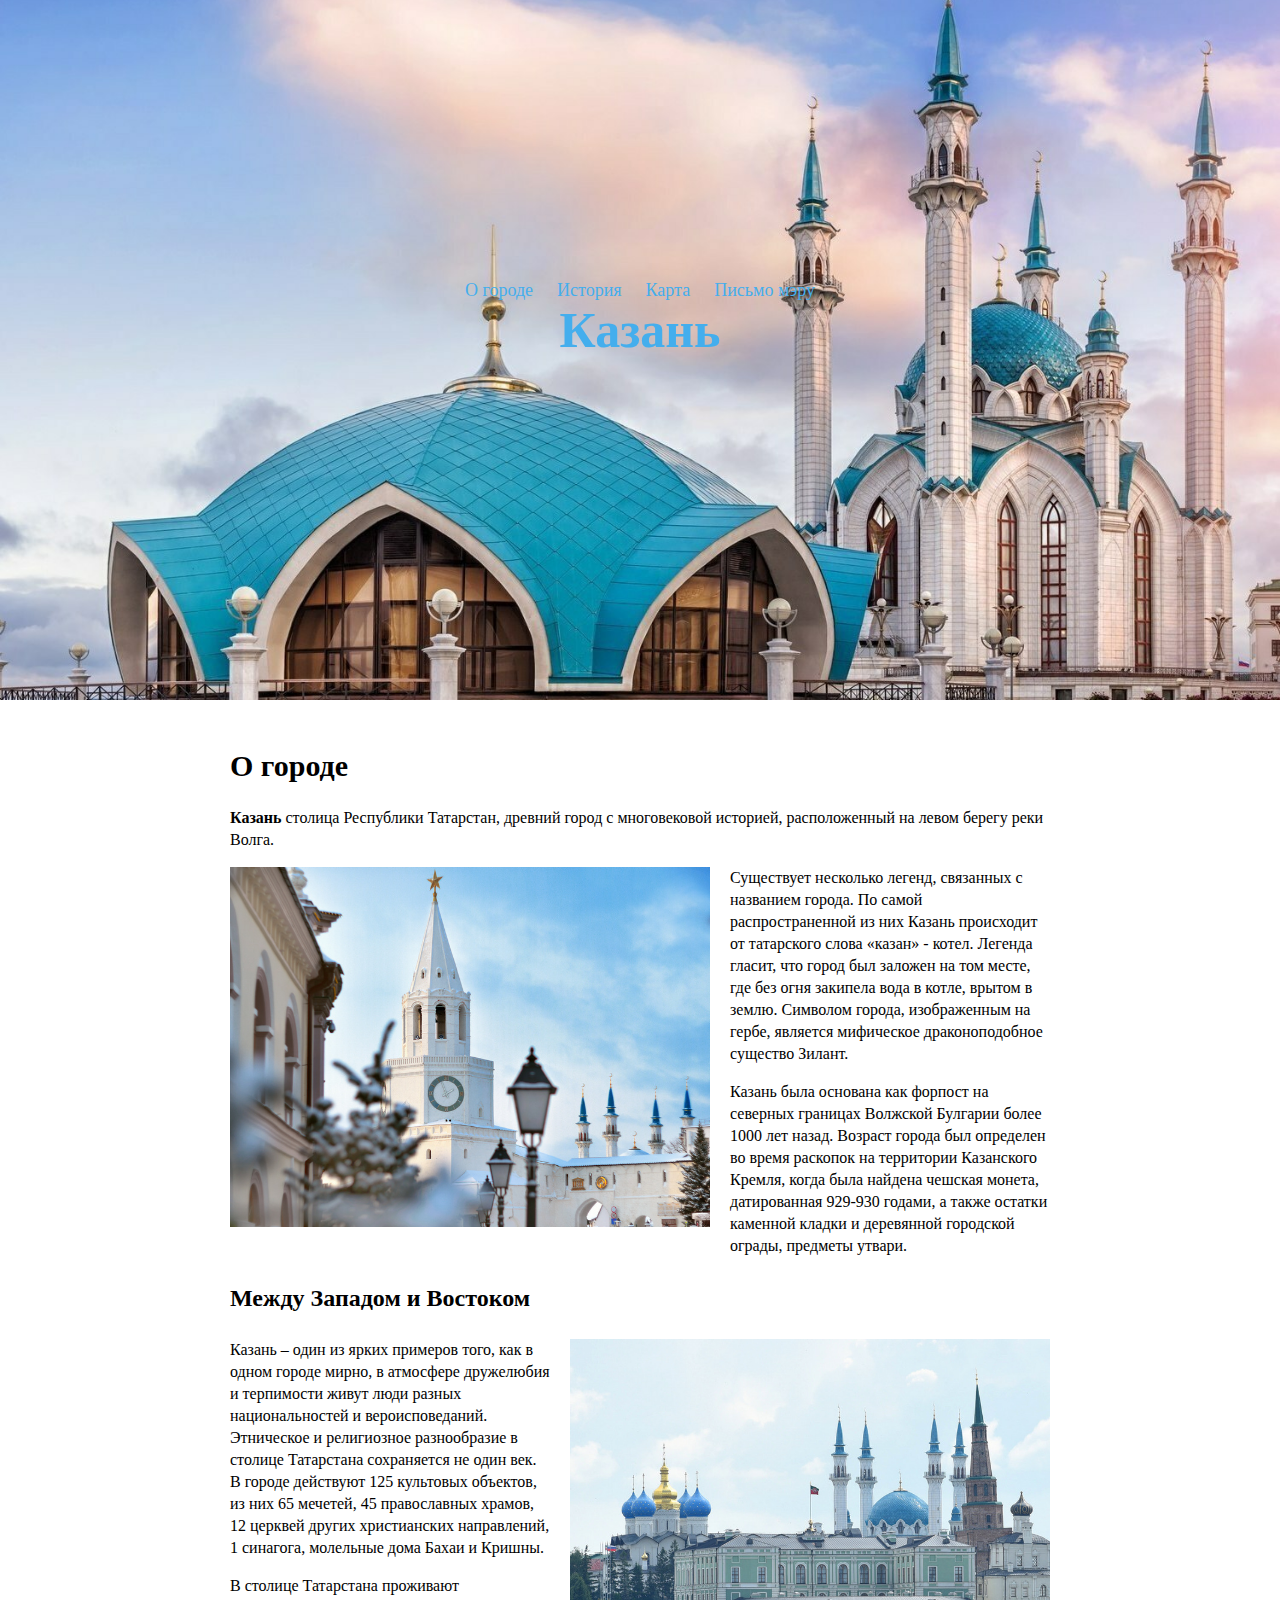
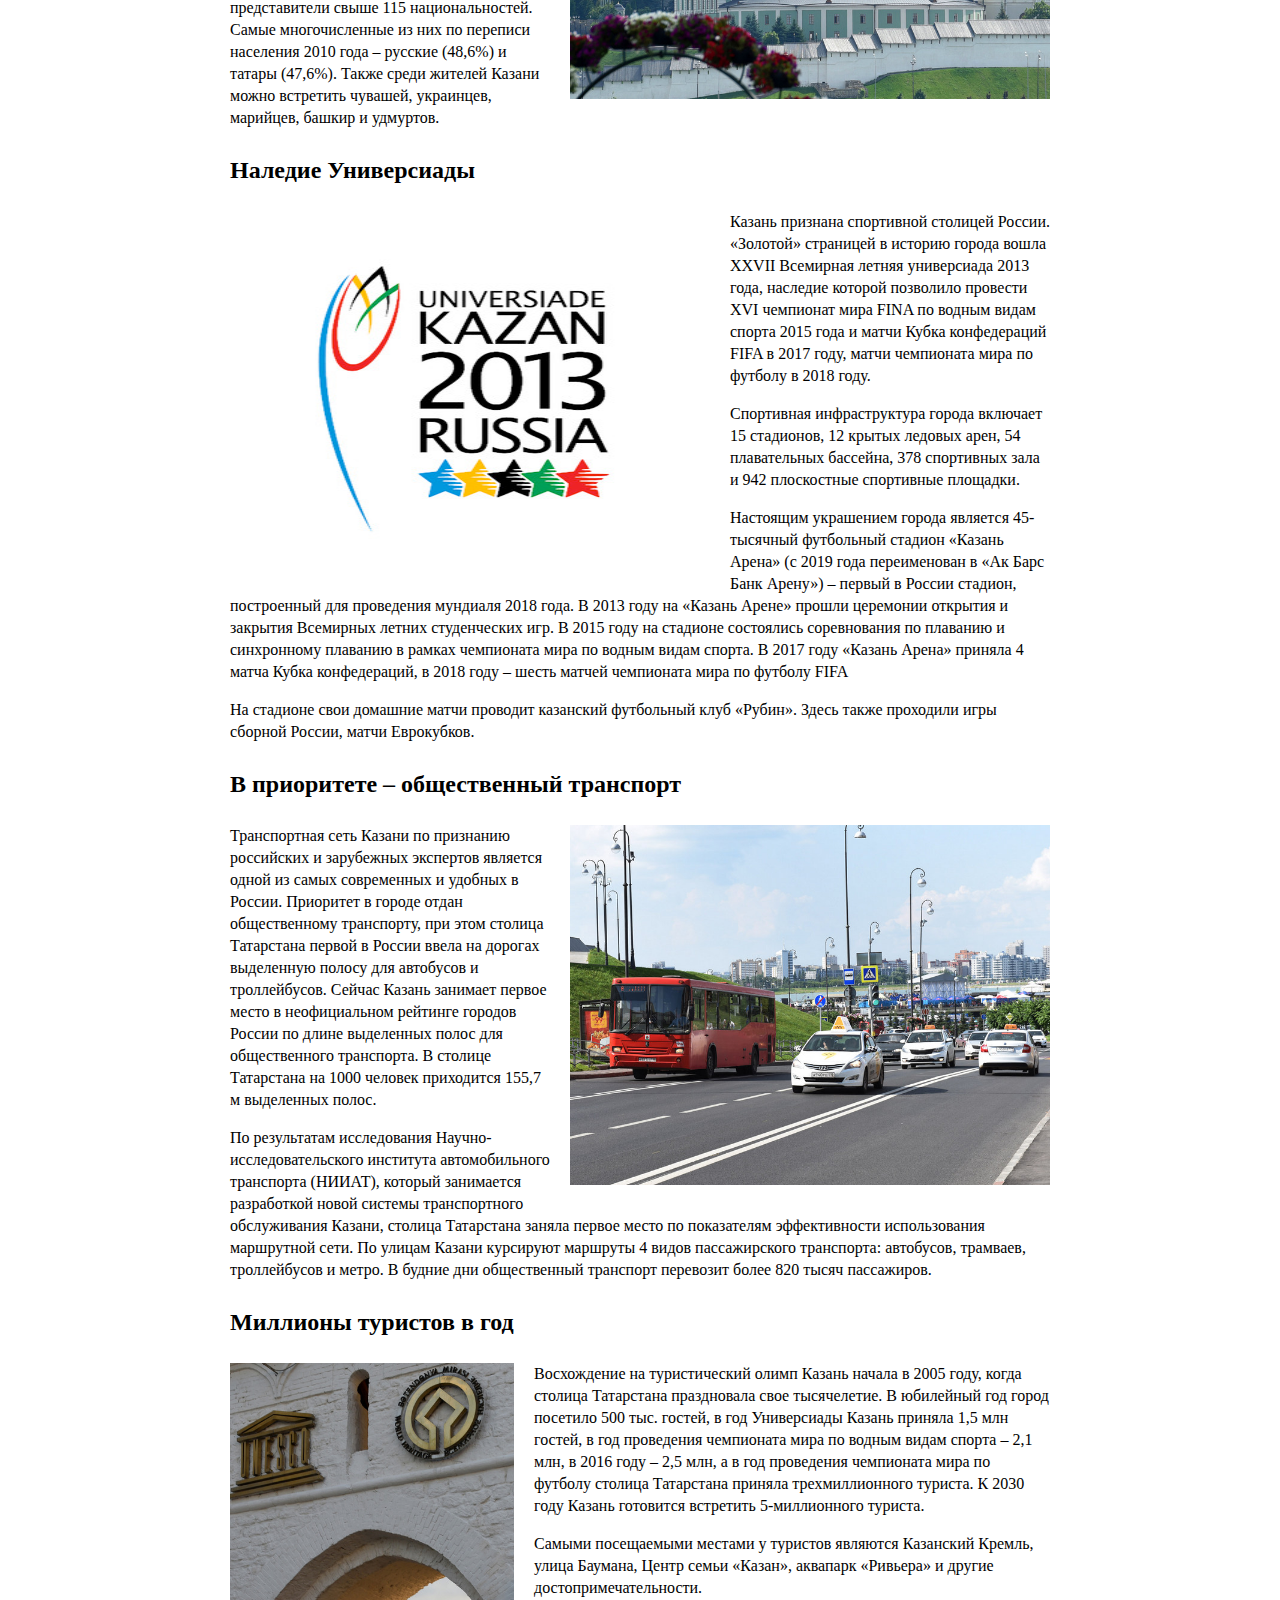
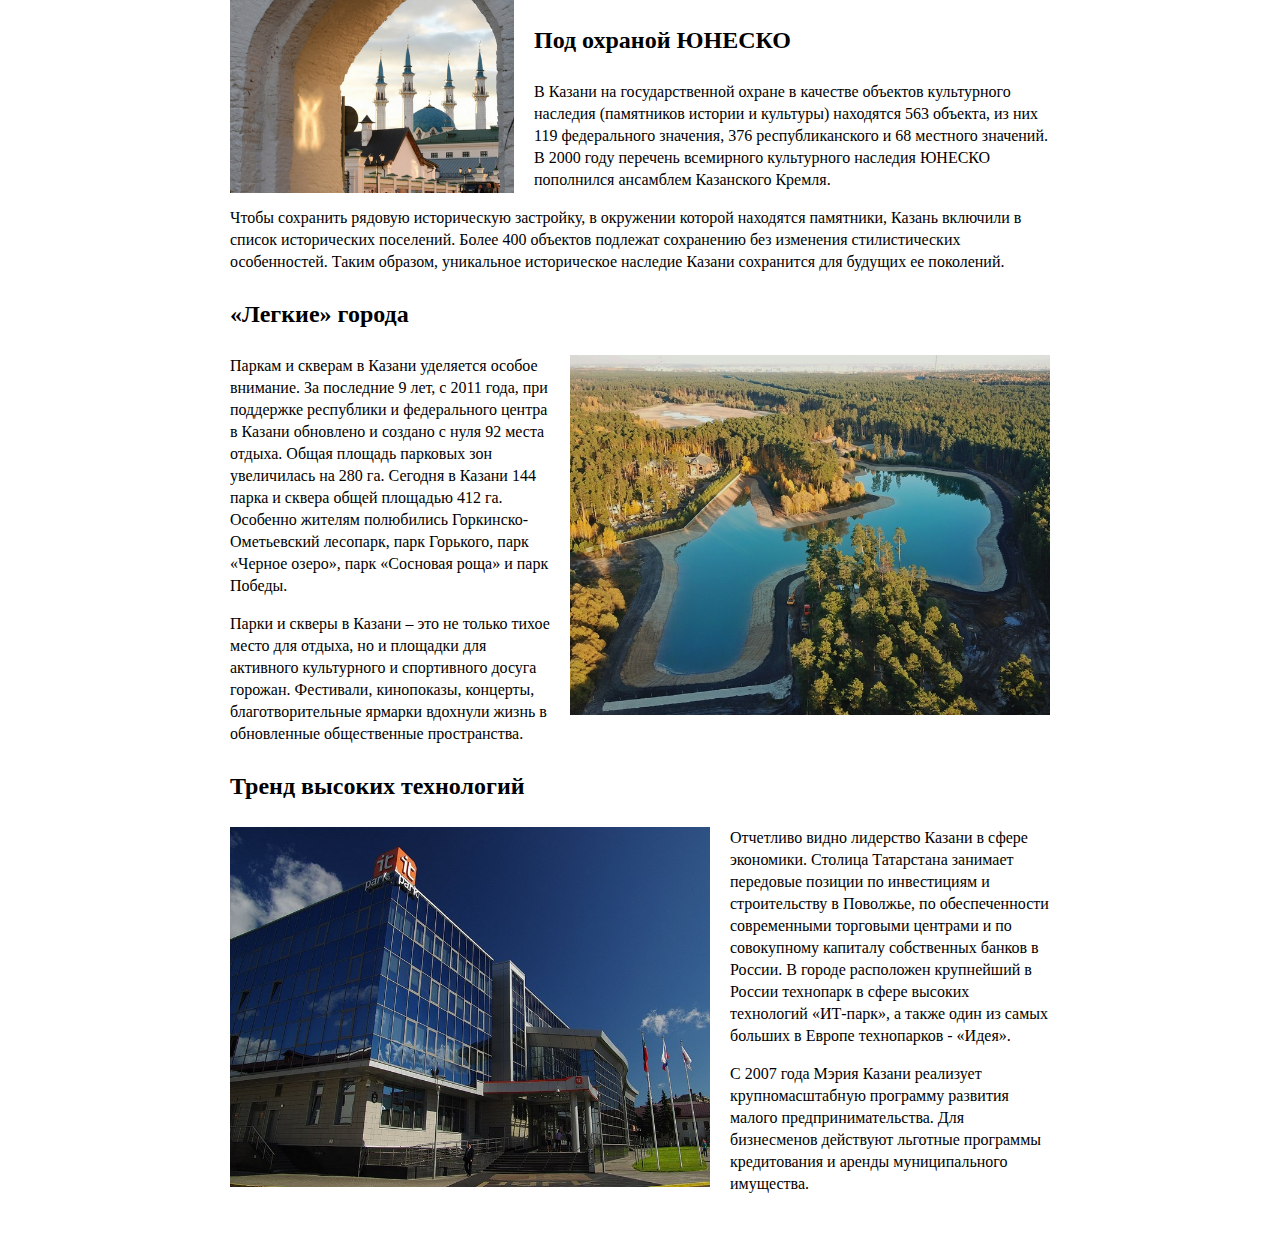
<file: index.html>
<!DOCTYPE html>
<html lang="ru">

	<head>
		<meta charset="utf-8" />
		<title>my project</title>
		<link rel="stylesheet" href="style.css">
	</head>

	<body>
		<header>
			<div class="face">
				<div class="element">
					<a class="about_city" href="index.html">О городе</a>
					<a class="history" href="history.html">История</a>
					<a class="map" href="map.html">Карта</a>
					<a href="mail.html">Письмо мэру</a>
					<h1>Казань</h1>
				</div>
				<div class="face_img" style="background-image:url(photos/face.jpg);"></div>
			</div>
		</header>
		
		<main>
			<div class="content">
				<h2>О городе</h2>
				<p>
					<b>Казань</b> столица Республики Татарстан, древний город с многовековой историей, расположенный на левом берегу реки Волга. 
					<br>
				</p>
				<p>
					<img width="480" src="photos/first.jpg" heigth="360" class="img_left">
					Существует несколько легенд, связанных с названием города. По самой распространенной из них Казань происходит от татарского слова «казан» - котел. Легенда гласит, что город был заложен на том месте, где без огня закипела вода в котле, врытом в землю. Символом города, изображенным на гербе, является мифическое драконоподобное существо Зилант.
				</p>
				<p>
					Казань была основана как форпост на северных границах Волжской Булгарии более 1000 лет назад. Возраст города был определен во время раскопок на территории Казанского Кремля, когда была найдена чешская монета, датированная 929-930 годами, а также остатки каменной кладки и деревянной городской ограды, предметы утвари.
					<br>
				</p>

				<h3>Между Западом и Востоком</h3>
				<p>
					<img width="480" src="photos/second.jpg" heigth="360" class="img_right">
					Казань – один из ярких примеров того, как в одном городе мирно, в атмосфере дружелюбия и терпимости живут люди разных национальностей и вероисповеданий. Этническое и религиозное разнообразие в столице Татарстана сохраняется не один век. В городе действуют 125 культовых объектов, из них 65 мечетей, 45 православных храмов, 12 церквей других христианских направлений, 1 синагога, молельные дома Бахаи и Кришны. 
				</p>
				<p>
					В столице Татарстана проживают представители свыше 115 национальностей. Самые многочисленные из них по переписи населения 2010 года – русские (48,6%) и татары (47,6%). Также среди жителей Казани можно встретить чувашей, украинцев, марийцев, башкир и удмуртов.
				</p>

				<h3>Наледие Универсиады</h3>
				<p>
					<img width="480" src="photos/third.jpg" height="360" class="img_left">
					Казань признана спортивной столицей России. «Золотой» страницей в историю города вошла XXVII Всемирная летняя универсиада 2013 года, наследие которой позволило провести XVI чемпионат мира FINA по водным видам спорта 2015 года и матчи Кубка конфедераций FIFA в 2017 году, матчи чемпионата мира по футболу в 2018 году.
				</p>
				<p>
					Спортивная инфраструктура города включает 15 стадионов, 12 крытых ледовых арен, 54 плавательных бассейна, 378 спортивных зала и 942 плоскостные спортивные площадки.
				</p>
				<p>
					Настоящим украшением города является 45-тысячный футбольный стадион «Казань Арена» (с 2019 года переименован в «Ак Барс Банк Арену») – первый в России стадион, построенный для проведения мундиаля 2018 года. В 2013 году на «Казань Арене» прошли церемонии открытия и закрытия Всемирных летних студенческих игр. В 2015 году на стадионе состоялись соревнования по плаванию и синхронному плаванию в рамках чемпионата мира по водным видам спорта. В 2017 году «Казань Арена» приняла 4 матча Кубка конфедераций, в 2018 году – шесть матчей чемпионата мира по футболу FIFA
				</p>
				<p>
					На стадионе свои домашние матчи проводит казанский футбольный клуб «Рубин». Здесь также проходили игры сборной России, матчи Еврокубков.
				</p>

				<h3>В приоритете – общественный транспорт</h3>
				<p>
					<img width="480" src="photos/fourth.jpg" height="360" class="img_right">
					Транспортная сеть Казани по признанию российских и зарубежных экспертов является одной из самых современных и удобных в России. Приоритет в городе отдан общественному транспорту, при этом столица Татарстана первой в России ввела на дорогах выделенную полосу для автобусов и троллейбусов. Сейчас Казань занимает первое место в неофициальном рейтинге городов России по длине выделенных полос для общественного транспорта. В столице Татарстана на 1000 человек приходится 155,7 м выделенных полос.
				</p>
				<p>
						По результатам исследования Научно-исследовательского института автомобильного транспорта (НИИАТ), который занимается разработкой новой системы транспортного обслуживания Казани, столица Татарстана заняла первое место по показателям эффективности использования маршрутной сети. По улицам Казани курсируют маршруты 4 видов пассажирского транспорта: автобусов, трамваев, троллейбусов и метро. В будние дни общественный транспорт перевозит более 820 тысяч пассажиров.
				</p>

				<h3>Миллионы туристов в год</h3>
				<p>
					<img width="284" src="photos/fifth.jpg" height="430" class="img_left">
					Восхождение на туристический олимп Казань начала в 2005 году, когда столица Татарстана праздновала свое тысячелетие. В юбилейный год город посетило 500 тыс. гостей, в год Универсиады Казань приняла 1,5 млн гостей, в год проведения чемпионата мира по водным видам спорта – 2,1 млн, в 2016 году – 2,5 млн, а в год проведения чемпионата мира по футболу столица Татарстана приняла трехмиллионного туриста. К 2030 году Казань готовится встретить 5-миллионного туриста.
				</p>
				<p>
					Самыми посещаемыми местами у туристов являются Казанский Кремль, улица Баумана, Центр семьи «Казан», аквапарк «Ривьера» и другие достопримечательности. 
				</p>
				<h3>Под охраной ЮНЕСКО</h3>
				<p>
					В Казани на государственной охране в качестве объектов культурного наследия (памятников истории и культуры) находятся 563 объекта, из них 119 федерального значения, 376 республиканского и 68 местного значений. В 2000 году перечень всемирного культурного наследия ЮНЕСКО пополнился ансамблем Казанского Кремля.
				</p>
				<p>
				
					Чтобы сохранить рядовую историческую застройку, в окружении которой находятся памятники, Казань включили в список исторических поселений. Более 400 объектов подлежат сохранению без изменения стилистических особенностей. Таким образом, уникальное историческое наследие Казани сохранится для будущих ее поколений.
				</p>

				<h3>«Легкие» города</h3>
				<p>
					<img width="480" src="photos/sixth.jpg" height="360" class="img_right">
					Паркам и скверам в Казани уделяется особое внимание. За последние 9 лет, с 2011 года, при поддержке республики и федерального центра в Казани обновлено и создано с нуля 92 места отдыха. Общая площадь парковых зон увеличилась на 280 га. Сегодня в Казани 144 парка и сквера общей площадью 412 га. Особенно жителям полюбились Горкинско-Ометьевский лесопарк, парк Горького, парк «Черное озеро», парк «Сосновая роща» и парк Победы.
				</p>
				<p>
					Парки и скверы в Казани – это не только тихое место для отдыха, но и площадки для активного культурного и спортивного досуга горожан. Фестивали, кинопоказы, концерты, благотворительные ярмарки вдохнули жизнь в обновленные общественные пространства. 
				</p>

				<h3>Тренд высоких технологий</h3>
				<p>
					<img width="480" src="photos/seventh.jpg" height="360" class="img_left">
					Отчетливо видно лидерство Казани в сфере экономики. Столица Татарстана занимает передовые позиции по инвестициям и строительству в Поволжье, по обеспеченности современными торговыми центрами и по совокупному капиталу собственных банков в России. В городе расположен крупнейший в России технопарк в сфере высоких технологий «ИТ-парк», а также один из самых больших в Европе технопарков - «Идея».
				</p>
				<p>
					С 2007 года Мэрия Казани реализует крупномасштабную программу развития малого предпринимательства. Для бизнесменов действуют льготные программы кредитования и аренды муниципального имущества.
				</p>
			</div>
		</main>
	</body>
</html>
</file>
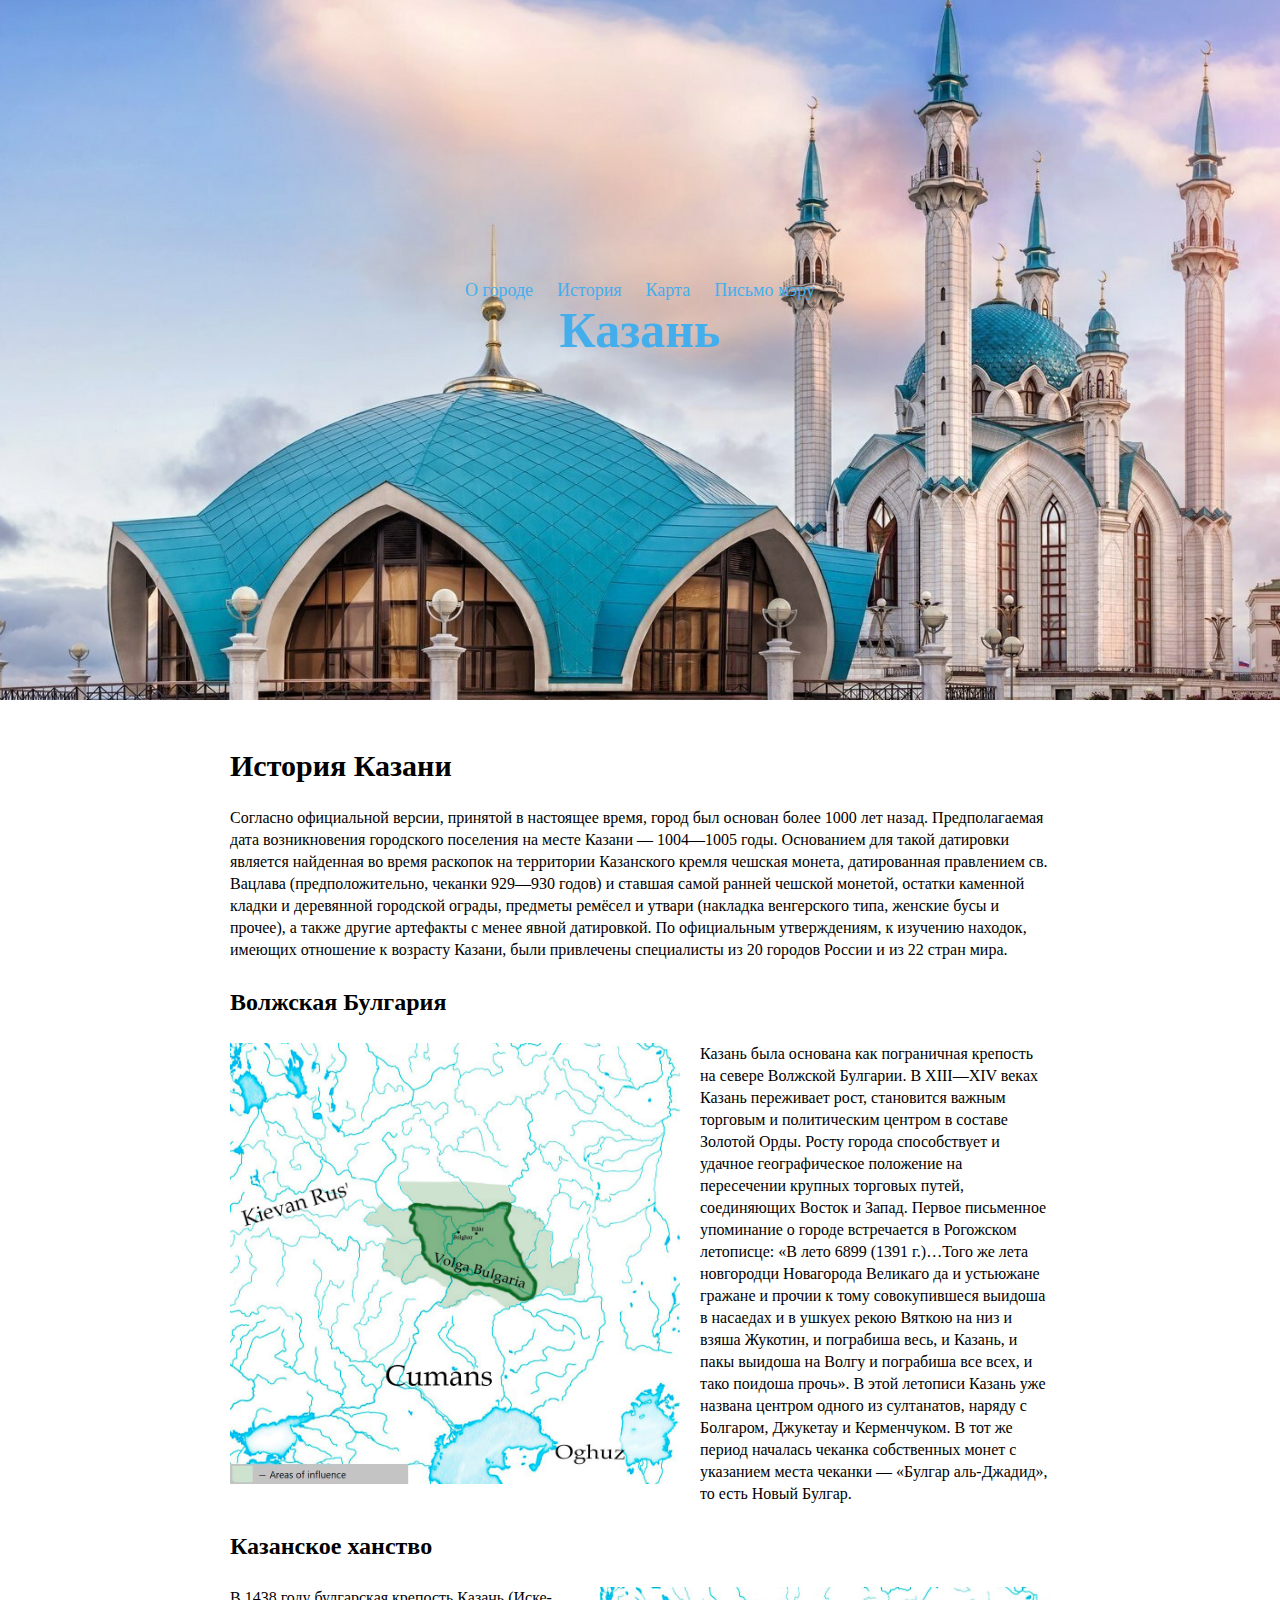
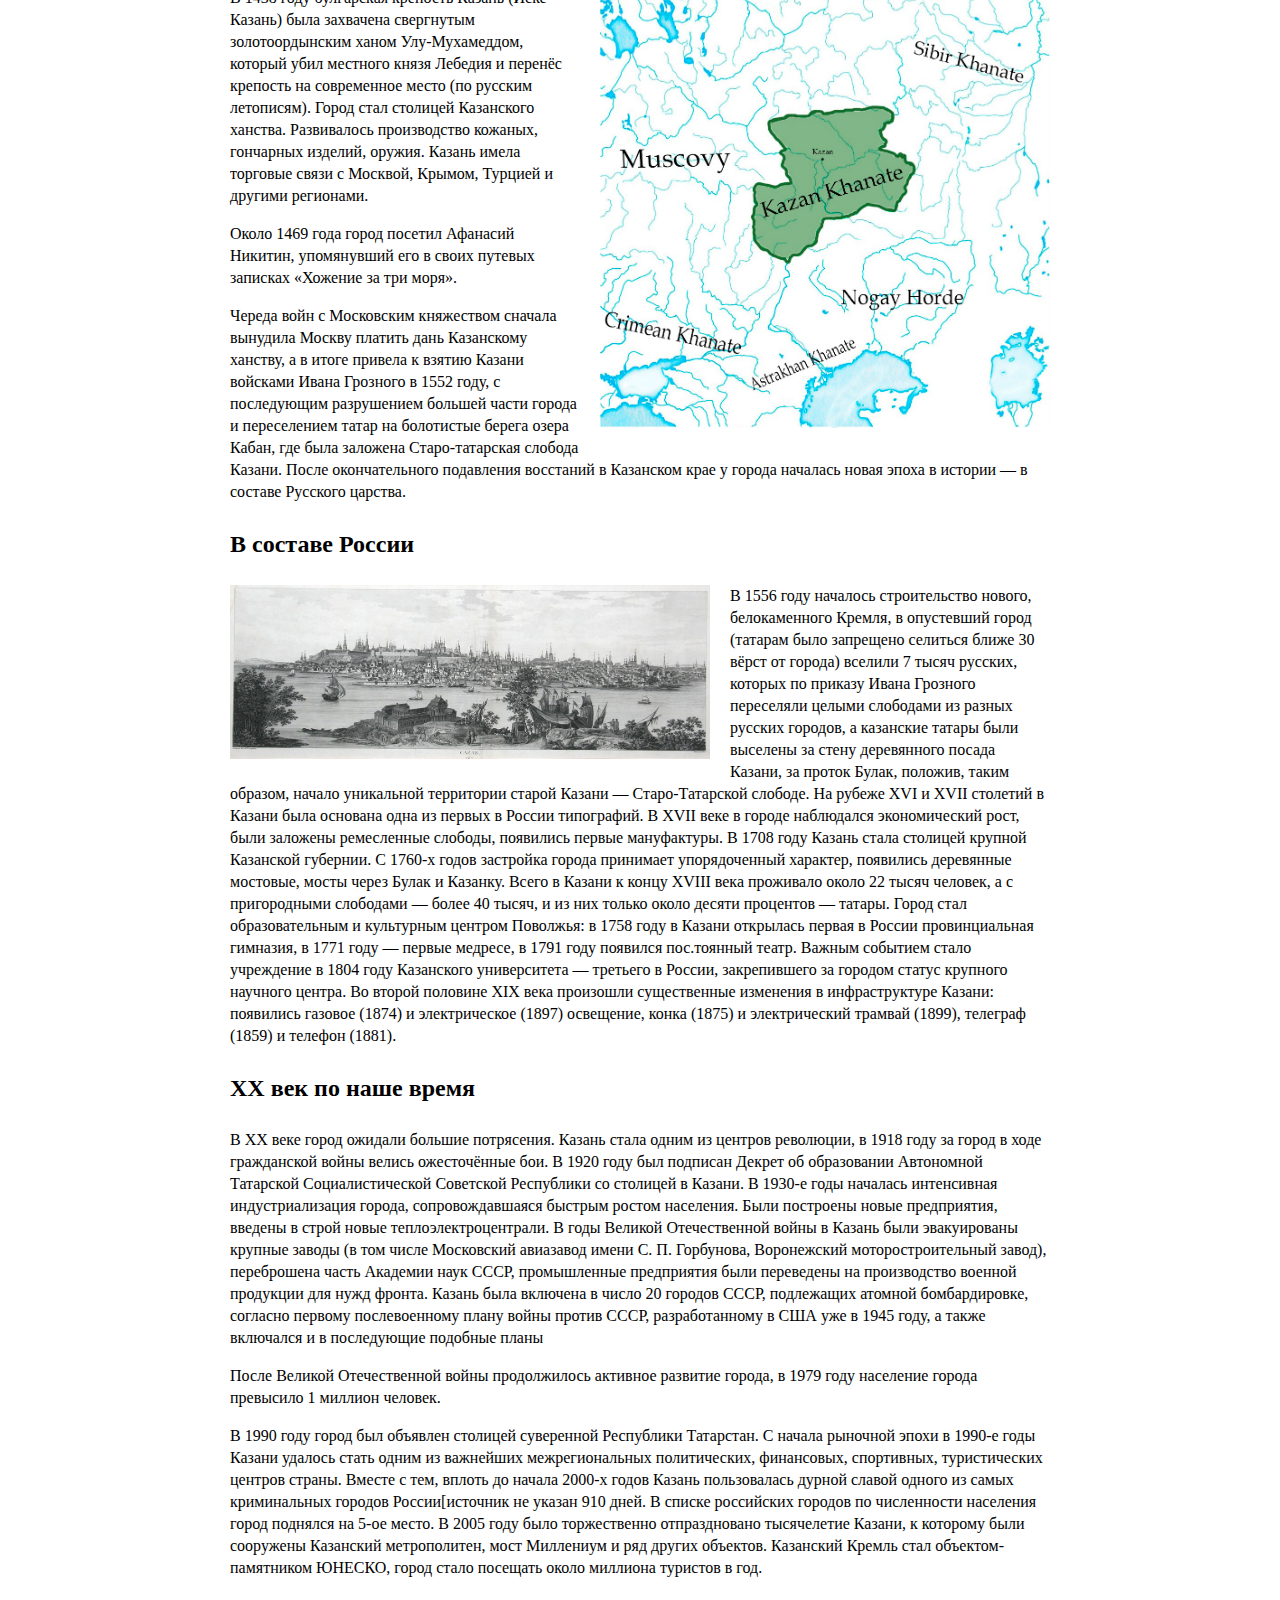
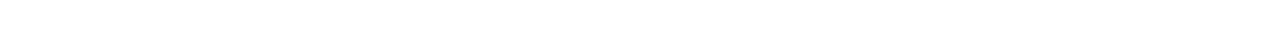
<file: history.html>
<!DOCTYPE html>
<html lang="ru">

	<head>
		<meta charset="utf-8" />
		<title>my project</title>
		<link rel="stylesheet" href="style.css">
	</head>

	<body>
		<header>
			<div class="face">
				<div class="element">
					<a class="about_city" href="index.html">О городе</a>
					<a class="history" href="history.html">История</a>
					<a class="map" href="map.html">Карта</a>
					<a href="mail.html">Письмо мэру</a>
					<h1>Казань</h1>
				</div>
				<div class="face_img" style="background-image:url(photos/face.jpg);"></div>
			</div>
		</header>
		
		<main>
			<div class="content">
				<h2>История Казани</h2>
				<p>Согласно официальной версии, принятой в настоящее время, город был основан более 1000 лет назад. Предполагаемая дата возникновения городского поселения на месте Казани — 1004—1005 годы. Основанием для такой датировки является найденная во время раскопок на территории Казанского кремля чешская монета, датированная правлением св. Вацлава (предположительно, чеканки 929—930 годов) и ставшая самой ранней чешской монетой, остатки каменной кладки и деревянной городской ограды, предметы ремёсел и утвари (накладка венгерского типа, женские бусы и прочее), а также другие артефакты с менее явной датировкой. По официальным утверждениям, к изучению находок, имеющих отношение к возрасту Казани, были привлечены специалисты из 20 городов России и из 22 стран мира.</p>
				
				<h3>Волжская Булгария</h3>
				<p>
					<img width="450" src="photos/bulgaria.jpg" class="img_left">
					Казань была основана как пограничная крепость на севере Волжской Булгарии. В XIII—XIV веках Казань переживает рост, становится важным торговым и политическим центром в составе Золотой Орды. Росту города способствует и удачное географическое положение на пересечении крупных торговых путей, соединяющих Восток и Запад. Первое письменное упоминание о городе встречается в Рогожском летописце: «В лето 6899 (1391 г.)…Того же лета новгородци Новагорода Великаго да и устьюжане гражане и прочии к тому совокупившеся выидоша в насаедах и в ушкуех рекою Вяткою на низ и взяша Жукотин, и пограбиша весь, и Казань, и пакы выидоша на Волгу и пограбиша все всех, и тако поидоша прочь». В этой летописи Казань уже названа центром одного из султанатов, наряду с Болгаром, Джукетау и Керменчуком. В тот же период началась чеканка собственных монет с указанием места чеканки — «Булгар аль-Джадид», то есть Новый Булгар.
				</p>
				
				<h3>Казанское ханство</h3>
				<p>
					<img width="450" src="photos/khanate.jpg" class="img_right">
					В 1438 году булгарская крепость Казань (Иске-Казань) была захвачена свергнутым золотоордынским ханом Улу-Мухамеддом, который убил местного князя Лебедия и перенёс крепость на современное место (по русским летописям). Город стал столицей Казанского ханства. Развивалось производство кожаных, гончарных изделий, оружия. Казань имела торговые связи с Москвой, Крымом, Турцией и другими регионами.
				</p>
				<p>Около 1469 года город посетил Афанасий Никитин, упомянувший его в своих путевых записках «Хожение за три моря».</p>
				<p>Череда войн с Московским княжеством сначала вынудила Москву платить дань Казанскому ханству, а в итоге привела к взятию Казани войсками Ивана Грозного в 1552 году, с последующим разрушением большей части города и переселением татар на болотистые берега озера Кабан, где была заложена Старо-татарская слобода Казани. После окончательного подавления восстаний в Казанском крае у города началась новая эпоха в истории — в составе Русского царства.</p>
				
				<h3>В составе России</h3>
				<p>
					<img width="480" src="photos/in_russia.jpg" class="img_left"></img>
					В 1556 году началось строительство нового, белокаменного Кремля, в опустевший город (татарам было запрещено селиться ближе 30 вёрст от города) вселили 7 тысяч русских, которых по приказу Ивана Грозного переселяли целыми слободами из разных русских городов, а казанские татары были выселены за стену деревянного посада Казани, за проток Булак, положив, таким образом, начало уникальной территории старой Казани — Старо-Татарской слободе. На рубеже XVI и XVII столетий в Казани была основана одна из первых в России типографий. В XVII веке в городе наблюдался экономический рост, были заложены ремесленные слободы, появились первые мануфактуры. В 1708 году Казань стала столицей крупной Казанской губернии. С 1760-х годов застройка города принимает упорядоченный характер, появились деревянные мостовые, мосты через Булак и Казанку. Всего в Казани к концу XVIII века проживало около 22 тысяч человек, а с пригородными слободами — более 40 тысяч, и из них только около десяти процентов — татары. Город стал образовательным и культурным центром Поволжья: в 1758 году в Казани открылась первая в России провинциальная гимназия, в 1771 году — первые медресе, в 1791 году появился пос.тоянный театр. Важным событием стало учреждение в 1804 году Казанского университета — третьего в России, закрепившего за городом статус крупного научного центра. Во второй половине XIX века произошли существенные изменения в инфраструктуре Казани: появились газовое (1874) и электрическое (1897) освещение, конка (1875) и электрический трамвай (1899), телеграф (1859) и телефон (1881).
				</p>
				
				<h3>XX век по наше время</h3>
				<p>В XX веке город ожидали большие потрясения. Казань стала одним из центров революции, в 1918 году за город в ходе гражданской войны велись ожесточённые бои. В 1920 году был подписан Декрет об образовании Автономной Татарской Социалистической Советской Республики со столицей в Казани. В 1930-е годы началась интенсивная индустриализация города, сопровождавшаяся быстрым ростом населения. Были построены новые предприятия, введены в строй новые теплоэлектроцентрали. В годы Великой Отечественной войны в Казань были эвакуированы крупные заводы (в том числе Московский авиазавод имени С. П. Горбунова, Воронежский моторостроительный завод), переброшена часть Академии наук СССР, промышленные предприятия были переведены на производство военной продукции для нужд фронта. Казань была включена в число 20 городов СССР, подлежащих атомной бомбардировке, согласно первому послевоенному плану войны против СССР, разработанному в США уже в 1945 году, а также включался и в последующие подобные планы</p>
				<p>После Великой Отечественной войны продолжилось активное развитие города, в 1979 году население города превысило 1 миллион человек.</p>
				<p>В 1990 году город был объявлен столицей суверенной Республики Татарстан. С начала рыночной эпохи в 1990-е годы Казани удалось стать одним из важнейших межрегиональных политических, финансовых, спортивных, туристических центров страны. Вместе с тем, вплоть до начала 2000-х годов Казань пользовалась дурной славой одного из самых криминальных городов России[источник не указан 910 дней. В списке российских городов по численности населения город поднялся на 5-ое место. В 2005 году было торжественно отпраздновано тысячелетие Казани, к которому были сооружены Казанский метрополитен, мост Миллениум и ряд других объектов. Казанский Кремль стал объектом-памятником ЮНЕСКО, город стало посещать около миллиона туристов в год.</p>
			</div>
		</main>
	</body>
</html>
</file>
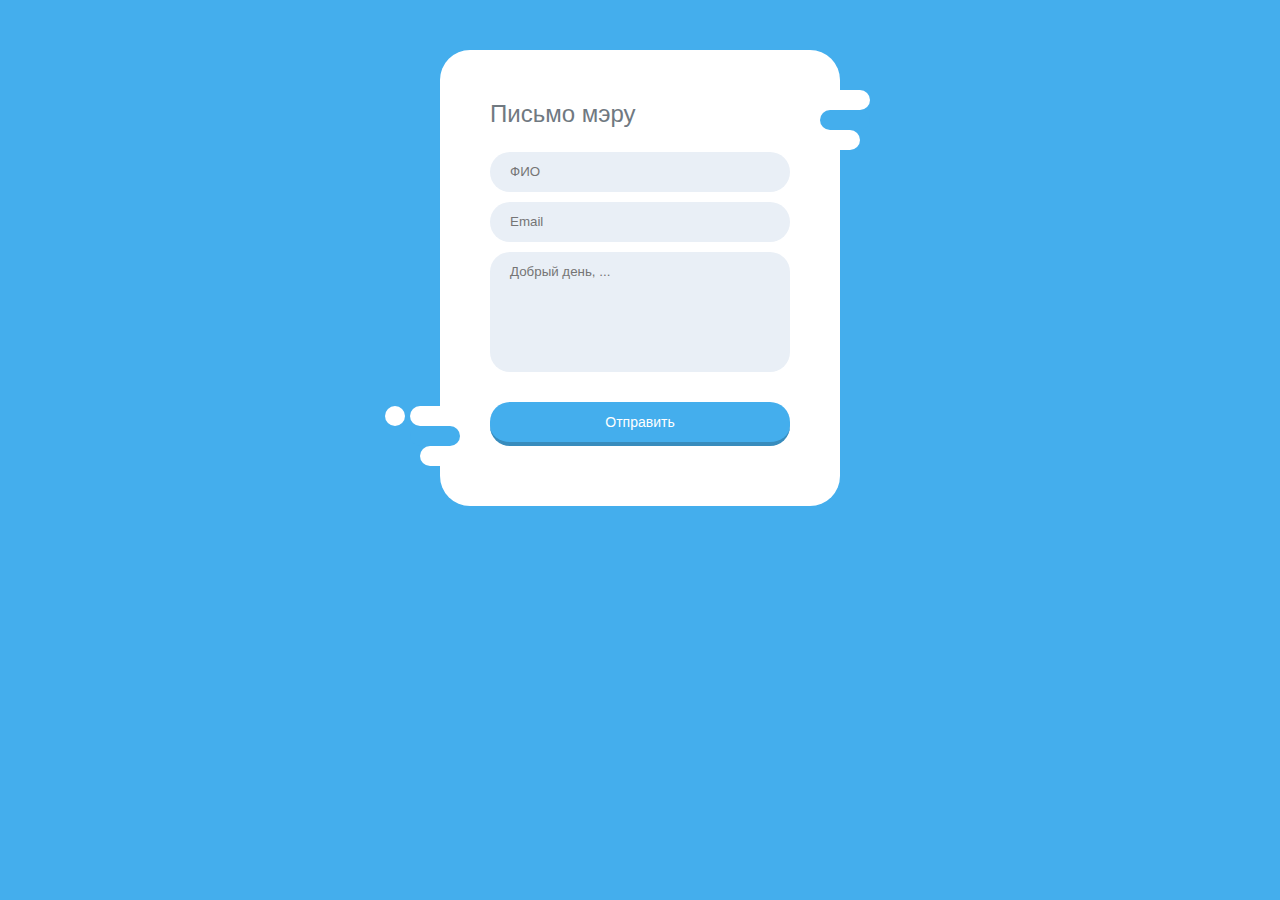
<file: mail.html>
<!DOCTYPE html>
<html lang="ru">

	<head>
		<meta charset="utf-8" />
		<title>my form</title>
		<style>
			* {
				box-sizing: border-box;
			}
			body {
				background: #44aeed;
			}
			.decor {
				position: relative;
				max-width: 400px;
				margin: 50px auto 0;
				background: white;
				border-radius: 30px;
			}
			.form-left-decoration, .form-right-decoration {
				content: "";
				position: absolute;
				width: 50px;
				height: 20px;
				background: #44aeed;
				border-radius: 20px;
			}
				.form-left-decoration {
				bottom: 60px;
				left: -30px;
			}
			.form-right-decoration {
				top: 60px;
				right: -30px;
			}
			.form-left-decoration:before, .form-left-decoration:after, .form-right-decoration:before, .form-right-decoration:after {
				content: "";
				position: absolute;
				width: 50px;
				height: 20px;
				border-radius: 30px;
				background: white;
			}
			.form-left-decoration:before {
				top: -20px;
			}
			.form-left-decoration:after {
				top: 20px;
				left: 10px;
			}
			.form-right-decoration:before {
				top: -20px;
				right: 0;
			}
			.form-right-decoration:after {
				top: 20px;
				right: 10px;
			}
			.circle {
				position: absolute;
				bottom: 80px;
				left: -55px;
				width: 20px;
				height: 20px;
				border-radius: 50%;
				background: white;
			}
			.form-inner {
				padding: 50px;
			}
			.form-inner input, .form-inner textarea {
				display: block;
				width: 100%;
				padding: 0 20px;
				margin-bottom: 10px;
				background: #E9EFF6;
				line-height: 40px;
				border-width: 0;
				border-radius: 20px;
				font-family: 'Roboto', sans-serif;
			}
			.form-inner input[type="submit"] {
				margin-top: 30px;
				background: #44aeed;
				border-bottom: 4px solid #388cbd;
				color: white;
				font-size: 14px;
			}
			.form-inner textarea {
				resize: none;
			}
			.form-inner h3 {
				margin-top: 0;
				font-family: 'Roboto', sans-serif;
				font-weight: 500;
				font-size: 24px;
				color: #707981;
			}
		</style>
	</head>

	<body>
		<form class="decor" action="send.php" method="post">
			<div class="form-left-decoration"></div>
			<div class="form-right-decoration"></div>
			<div class="circle"></div>
			<div class="form-inner">
			<h3>Письмо мэру</h3>
			<input type="text" name="fio" placeholder="ФИО">
			<input type="email" name="email" placeholder="Email">
			<textarea name="text" placeholder="Добрый день, ..." rows="3"></textarea>
			<input type="submit" value="Отправить">
			</div>
			</form>
        <!-- <form action="send.php" method="post">
			<input type="text" name="fio" placeholder="Укажите ФИО" required>
			<input type="text" name="email" placeholder="Укажите e-mail" required>
			<input type="submit" value="Отправить">
			</form> -->
	</body>
</html>
</file>
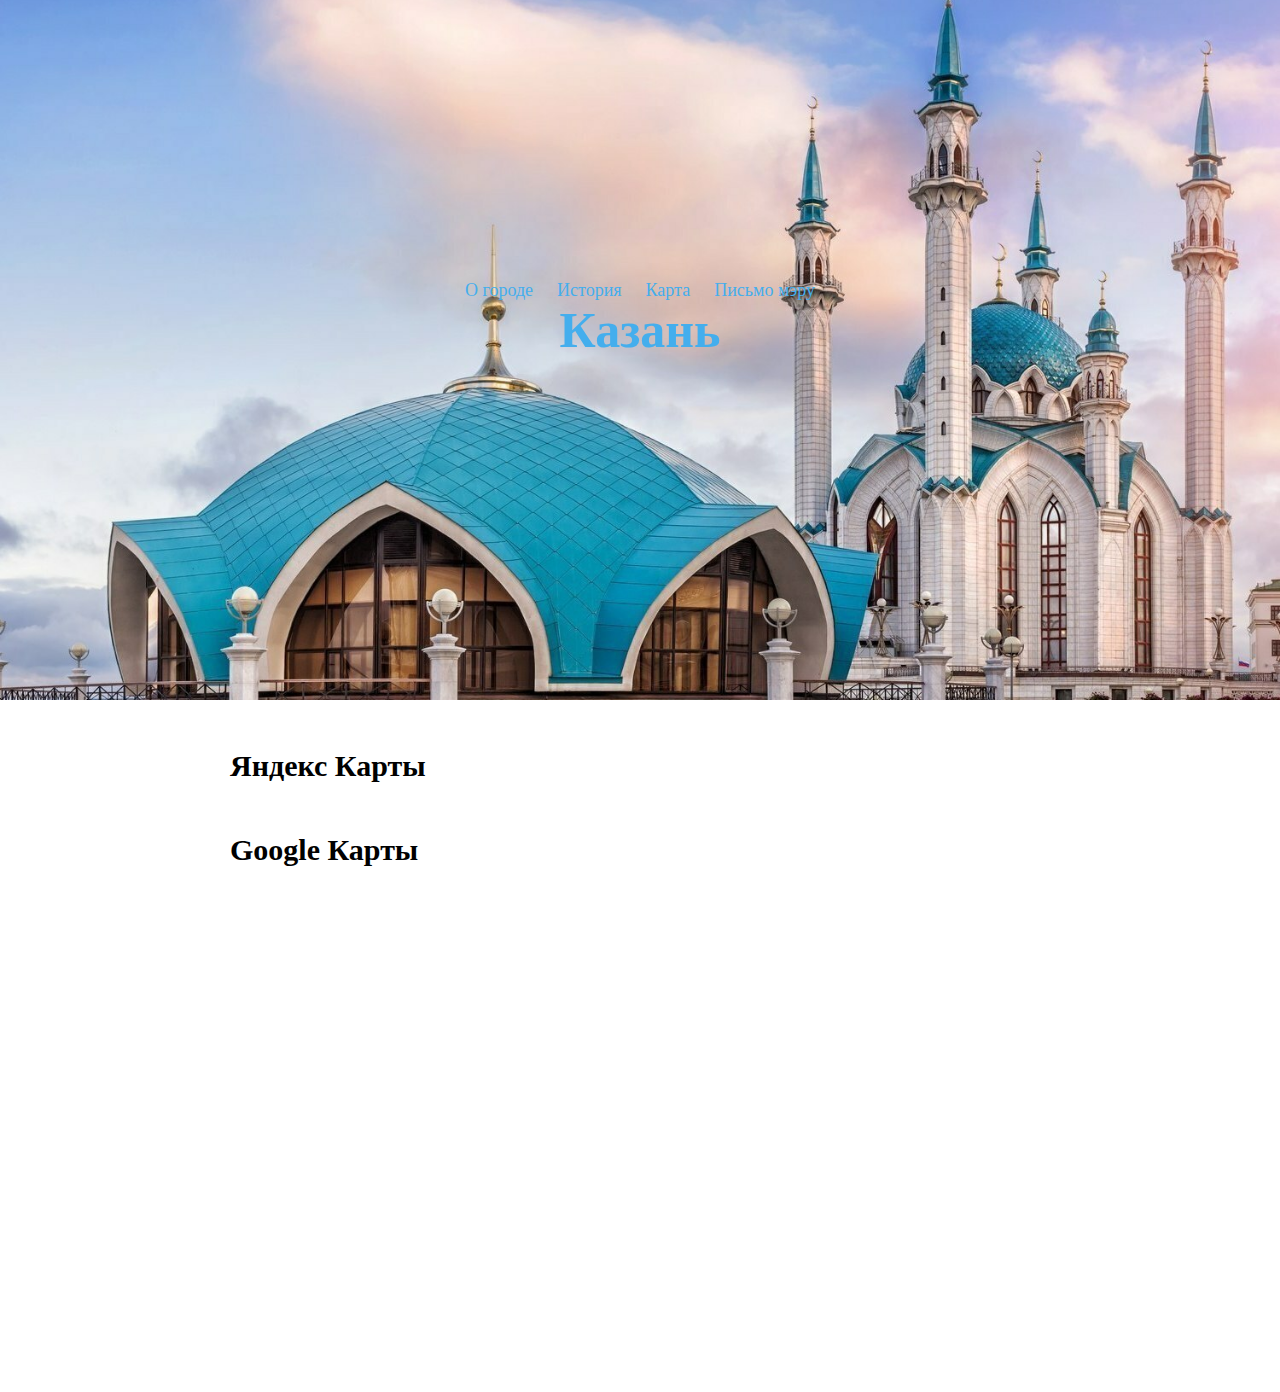
<file: map.html>
<!DOCTYPE html>
<html lang="ru">

	<head>
		<meta charset="utf-8" />
		<title>my project</title>
		<link rel="stylesheet" href="style.css">
	</head>

	<body>
		<header>
			<div class="face">
				<div class="element">
					<a class="about_city" href="index.html">О городе</a>
					<a class="history" href="history.html">История</a>
					<a class="map" href="map.html">Карта</a>
					<a href="mail.html">Письмо мэру</a>
					<h1>Казань</h1>
				</div>
				<div class="face_img" style="background-image:url(photos/face.jpg);"></div>
			</div>
		</header>
		
		<main>
			<div class="content">
				<h2>Яндекс Карты</h2>
				<script type="text/javascript" charset="utf-8" async src="https://api-maps.yandex.ru/services/constructor/1.0/js/?um=constructor%3Aa304fe286313a0ed1435d74ed9726b592e7c5da33ae8c992baa6a370af7014ba&amp;width=870&amp;height=450&amp;lang=ru_RU&amp;scroll=true"></script>
				<br>
				<h2>Google Карты</h2>
				<iframe src="https://www.google.com/maps/embed?pb=!1m18!1m12!1m3!1d287089.66150478285!2d48.7931280271237!3d55.79518301843937!2m3!1f0!2f0!3f0!3m2!1i1024!2i768!4f13.1!3m3!1m2!1s0x415ead2b7caccd99%3A0x7fcb77b9b5ad8c65!2z0JrQsNC30LDQvdGMLCDQoNC10YHQvy4g0KLQsNGC0LDRgNGB0YLQsNC9!5e0!3m2!1sru!2sru!4v1611587555065!5m2!1sru!2sru" width="870" height="450" frameborder="0" style="border:0;" allowfullscreen="" aria-hidden="false" tabindex="0"></iframe>
			</div>
		</main>
	</body>
</html>
</file>
<file: style.css>
*{
	padding:0;
	margin: 0;
}

.face {
	height: 700px;
	width: 100%;
	position: relative;
}

.element {
	position: absolute;
	top: 40%;
	width: 100%;
	text-align: center;
	color: #44aeed;
}

.element h1 {
	font-size: 50px;
}

.element a {
	font-size: 18px;
	margin: 10px;
	text-decoration: none;
	color: #44aeed;
}

.face_img {
	width: 100%;
	height: 100%;
	background-size: cover;
	background-position: 50%;
}

.content {
	padding: 45px 25px;
	max-width: 870px;
	width: 100%;
	box-sizing: border-box;
	margin-right: auto;
	margin-left: auto;
	font-size: 16px;
    line-height: 22px;
}

.content h2 {
	font-size: 30px;
	margin: 10px 0 30px 0;
	/* position: relative; */
}

.content h3 {
	font-size: 24px;
	margin: 30px 0 30px;
}

p {
	display: block;
    margin-block-start: 1em;
    margin-block-end: 1em;
    margin-inline-start: 0px;
    margin-inline-end: 0px;
}

.img_left {
	float: left;
    margin: 0 20px 10px 0;
}

.img_right {
	float: right;
	margin: 0 0 10px 20px;
}
</file>
